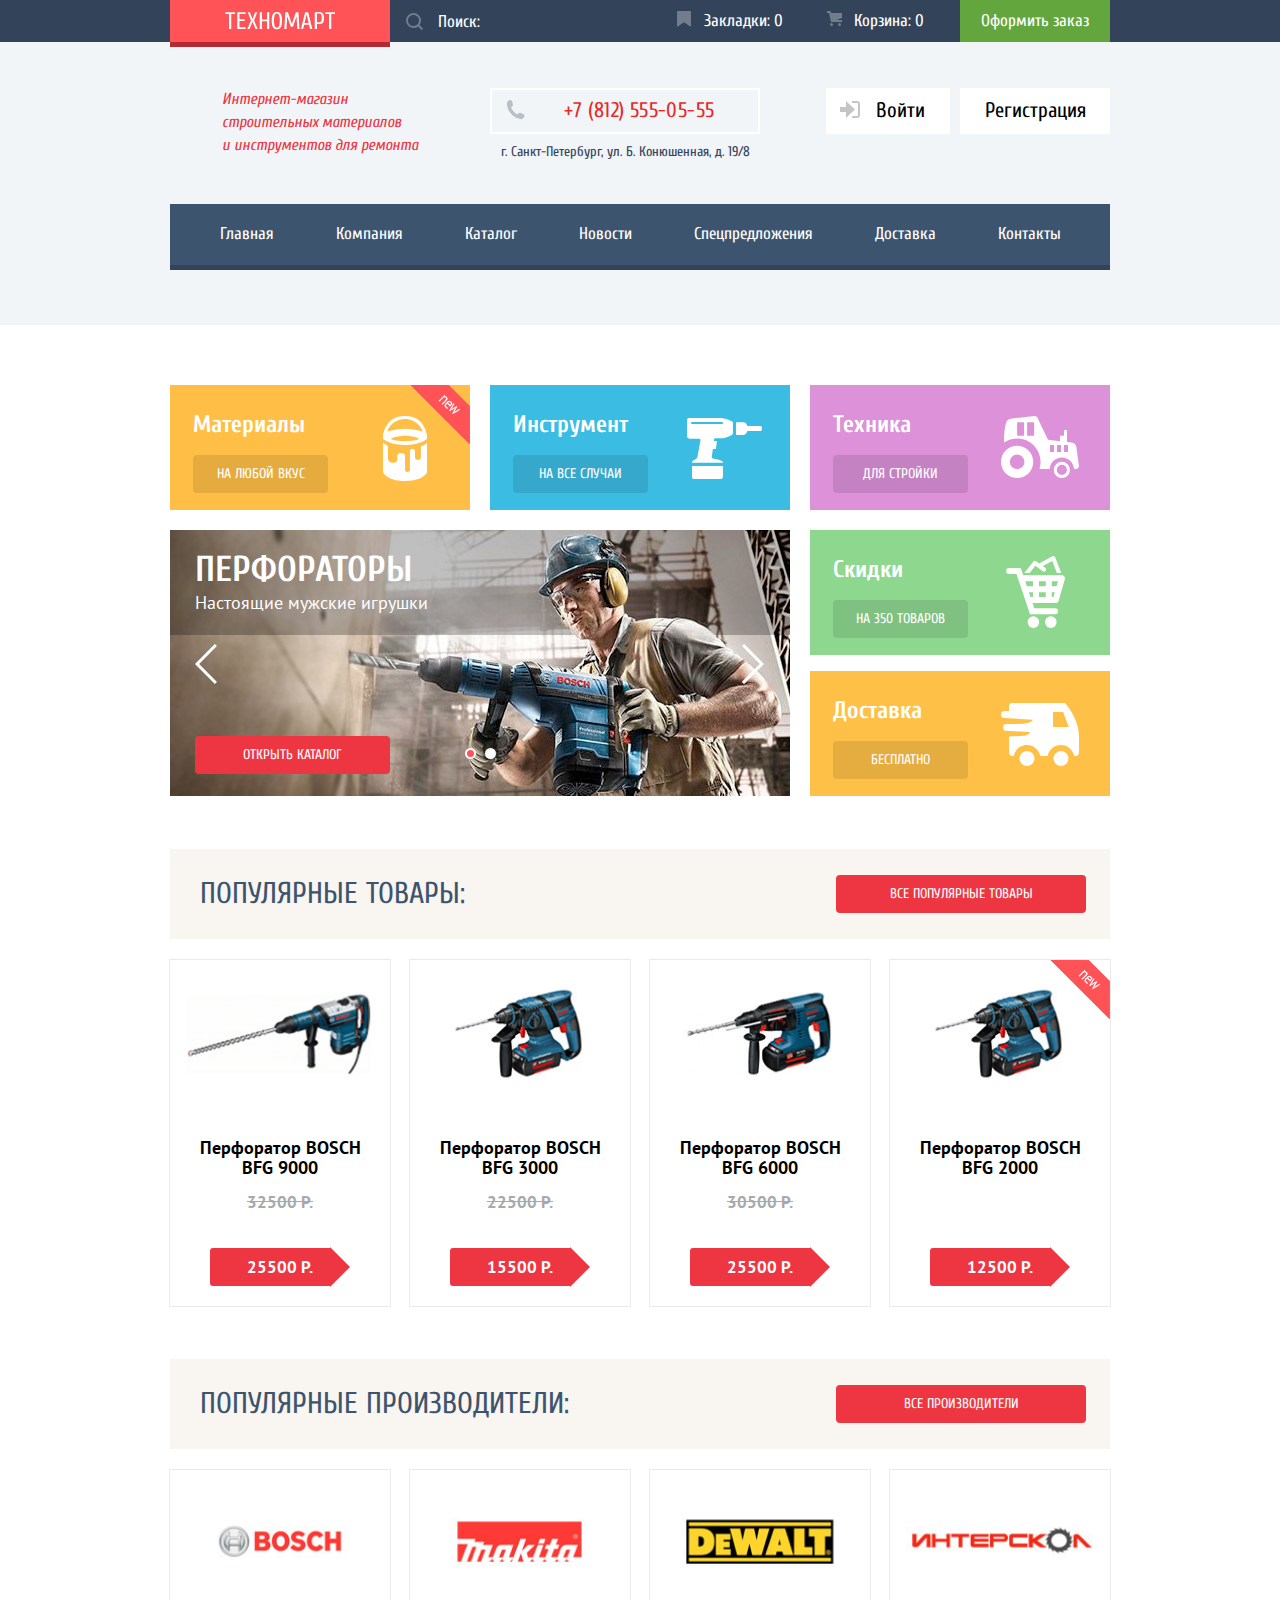
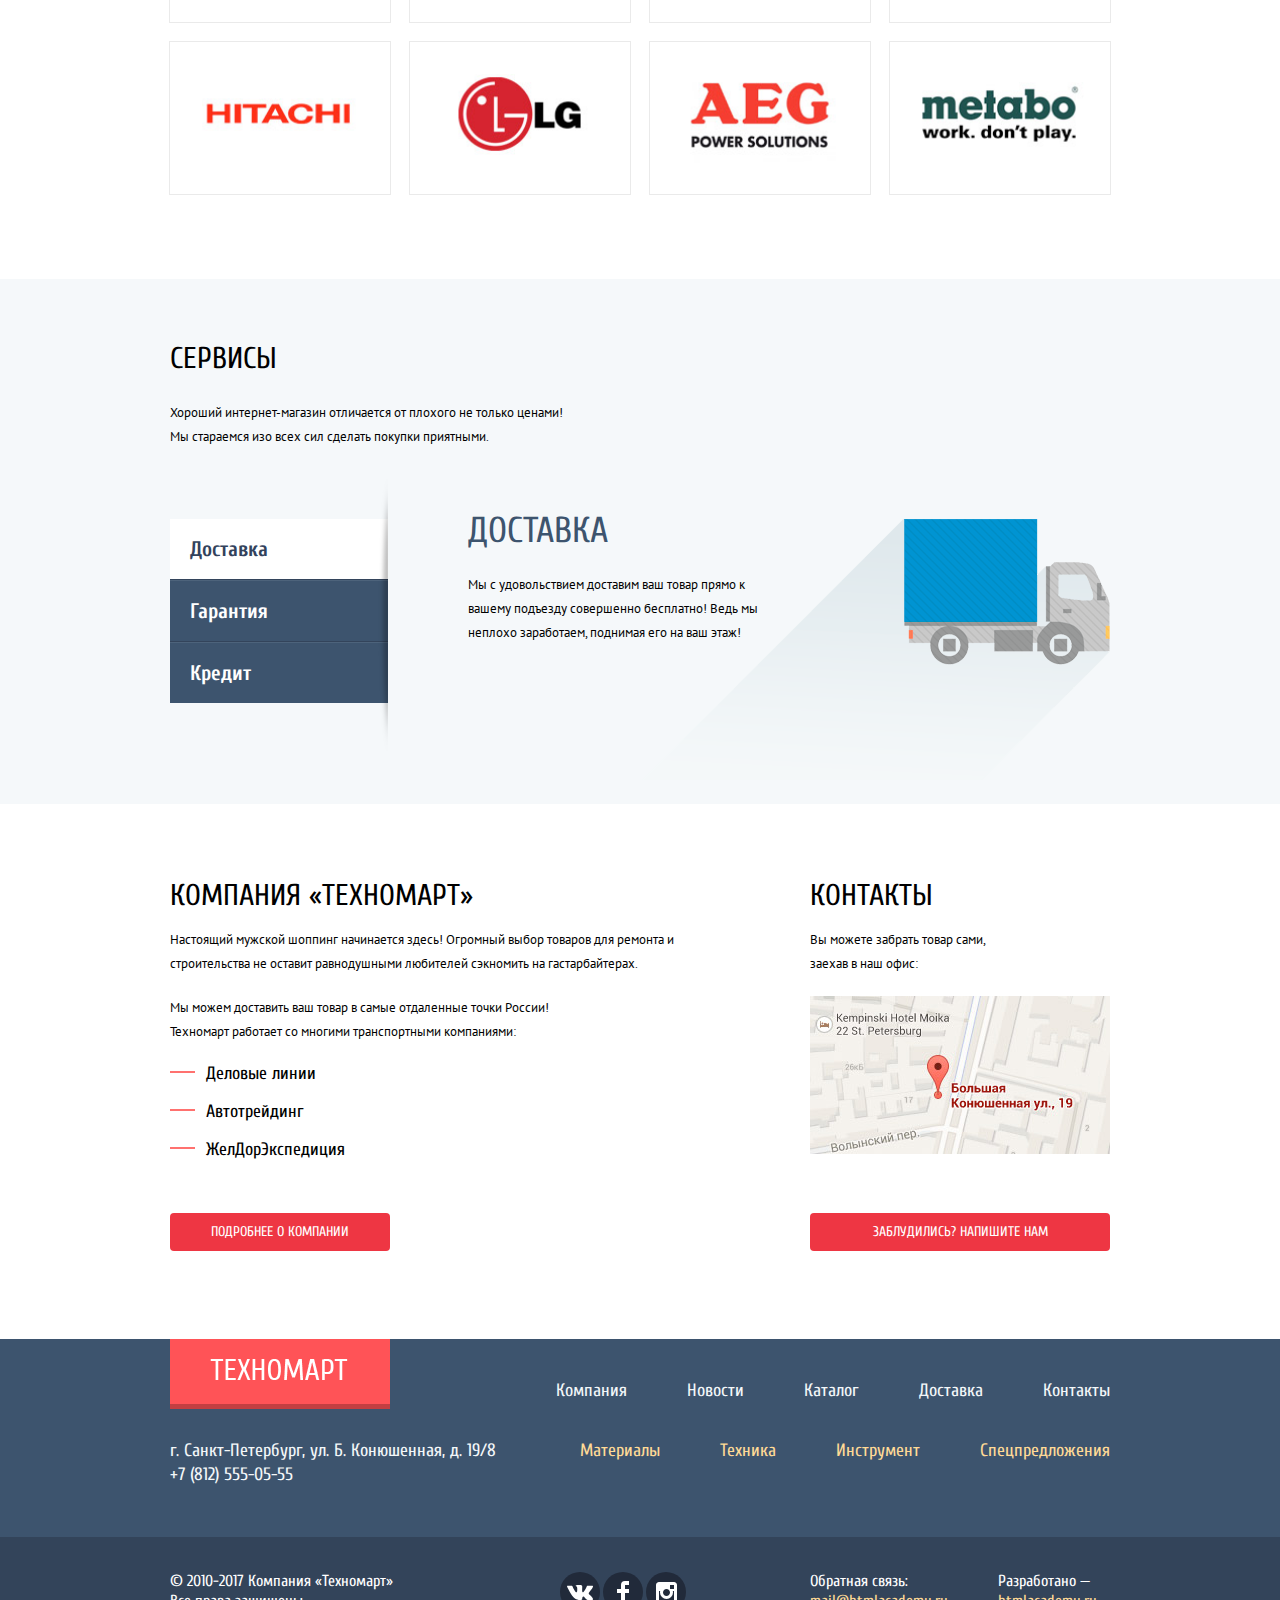
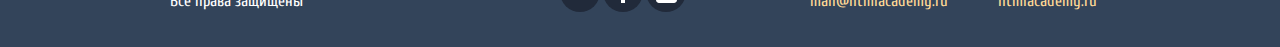
<file: index.html>
<!DOCTYPE html>
<html lang="ru">
    <head>
        <meta charset="utf-8">
        <title>Техномарт</title>
        <link href="https://fonts.googleapis.com/css?family=Cuprum:400,400i,700" rel="stylesheet">
        <link href="https://fonts.googleapis.com/css?family=PT+Sans:400,700" rel="stylesheet">
        <link rel="stylesheet" type="text/css" href="css/normalize.css">
        <link rel="stylesheet" type="text/css" href="css/style.css">
    </head>
    <body>
        <header class="main-header">
            <div class="header-top">
                <div class="container">
                    <a class="header-logo">
                        <img src="img/index-logo.png" width="110" height="18" alt="Логотип Техномарт">
                    </a>
                    <form class="header-search" action="https://echo.htmlacademy.ru" method="post" autocomplete="off">
                        <input type="search" name="search" value="" id="search" placeholder="Поиск:">
                        <label for="search"></label>
                    </form>
                    <ul class="header-top-navigation">
                        <li class="bookmarks-link"><a href="#">Закладки: 0</a></li>
                        <li class="basket-link"><a href="#">Корзина: 0</a></li>
                        <li class="order-link"><a class="order-button" href="#">Оформить заказ</a></li>
                    </ul>
                </div>
            </div>
            <div class="header-bottom">
                <div class="container">
                    <p class="header-desc">Интернет-магазин<br>
                        строительных материалов<br>
                        и инструментов для ремонта
                    </p>
                    <div class="header-contacts">
                        <p class="header-phone">+7 (812) 555-05-55</p>
                        <p class="header-address">г. Санкт-Петербург, ул. Б. Конюшенная, д. 19/8</p>
                    </div>
                    <ul class="user-navigation">
                        <li class="login-link"><a href="#">Войти</a></li>
                        <li class="signup-link"><a href="#">Регистрация</a></li>
                    </ul>
                </div>
                <div class="container">
                    <ul class="site-navigation">
                        <li><a>Главная</a></li>
                        <li><a href="#">Компания</a></li>
                        <li><a href="catalog.html">Каталог</a></li>
                        <li><a href="#">Новости</a></li>
                        <li><a href="#">Спецпредложения</a></li>
                        <li><a href="#">Доставка</a></li>
                        <li><a href="#">Контакты</a></li>
                    </ul>
                </div>
            </div>
        </header>
        <main class="page-content">
            <h1 class="visually-hidden">Интернет-магазин строительных материалов и инструментов для ремонта Техномарт</h1>
            <div class="goods-and-services">
                <div class="container">
                    <div class="wrapper-top">
                        <section class="goods-item materials">
                            <div class="goods-item-wrapper">
                                <div class="flag flag-new">новинка</div>
                                <h3>Материалы</h3>
                                <a href="#">На любой вкус</a>
                            </div>
                        </section>
                        <section class="goods-item tool">
                            <div class="goods-item-wrapper">
                                <h3>Инструмент</h3>
                                <a href="#">На все случаи</a>
                            </div>
                        </section>
                        <section class="goods-item technics">
                            <div class="goods-item-wrapper">
                                <h3>Техника</h3>
                                <a href="#">Для стройки</a>
                            </div>
                        </section>
                    </div>
                    <div class="wrapper-bottom">
                        <section class="slider">
                            <input type="radio" id="btn-1" name="toggle" checked>
                            <input type="radio" id="btn-2" name="toggle">
                            <label for="btn-1" class="slider-button-back">Назад</label>
                            <label for="btn-2" class="slider-button-next">Вперед</label>
                            <div class="slider-controls">
                                <label for="btn-1"></label>
                                <label for="btn-2"></label>
                            </div>
                            <div class="slides">
                                <figure class="slide">
                                    <div class="slide-text">
                                        <h2>Перфораторы</h2>
                                        <p>Настоящие мужские игрушки</p>
                                        <a class="button catalog-button" href="catalog.html">Открыть каталог</a>
                                    </div>
                                </figure>
                                <figure class="slide">
                                    <div class="slide-text">
                                        <h2>Дрели</h2>
                                        <p>Соседям на радость</p>
                                        <a class="button catalog-button" href="catalog.html">Открыть каталог</a>
                                    </div>
                                </figure>
                            </div>
                        </section>
                        <div class="bottom-list-column">
                            <section class="goods-item discounts">
                                <div class="goods-item-wrapper">
                                    <h3>Скидки</h3>
                                    <a href="#">На 350 товаров</a>
                                </div>
                            </section>
                            <section class="goods-item delivery">
                                <div class="goods-item-wrapper">
                                    <h3>Доставка</h3>
                                    <a href="#">Бесплатно</a>
                                </div>
                            </section>
                        </div>
                    </div>
                </div>
            </div>
            <section class="popular">
                <div class="container">
                    <header class="popular-header">
                        <h2>Популярные товары:</h2>
                        <a class="button button-popular" href="#">Все популярные товары</a>
                    </header>
                    <ul class="popular-list">
                        <li>
                            <div class="product-menu">
                                <a class="buttons button-buy" href="#">Купить</a>
                                <a class="buttons button-add" href="#">В закладки</a>
                            </div>
                            <div class="product-image">
                                <img src="img/snippet-1.jpg" width="220" height="150" alt="Перфоратор bosch bfg 9000">
                            </div>
                            <p><span>Перфоратор</span> bosch bfg 9000</p>
                            <p class="product-price old-price">32500 р.</p>
                            <div class="product-price current-price">25500 р.</div>
                        </li>
                        <li>
                            <div class="product-image">
                                <img src="img/snippet-2.jpg" width="220" height="150" alt="Перфоратор bosch bfg 3000">
                            </div>
                            <div class="product-menu">
                                <a class="buttons button-buy" href="#">Купить</a>
                                <a class="buttons button-add" href="#">В закладки</a>
                            </div>
                            <p><span>Перфоратор</span> bosch bfg 3000</p>
                            <p class="product-price old-price">22500 р.</p>
                            <div class="product-price current-price">15500 р.</div>
                        </li>
                        <li>
                            <div class="product-image">
                                <img src="img/snippet-3.jpg" width="220" height="150" alt="Перфоратор bosch bfg 6000">
                            </div>
                            <div class="product-menu">
                                <a class="buttons button-buy" href="#">Купить</a>
                                <a class="buttons button-add" href="#">В закладки</a>
                            </div>
                            <p><span>Перфоратор</span> bosch bfg 6000</p>
                            <p class="product-price old-price">30500 р.</p>
                            <div class="product-price current-price">25500 р.</div>
                        </li>
                        <li>
                            <div class="flag flag-new">новинка</div>
                            <div class="product-image">
                                <img src="img/snippet-2.jpg" width="220" height="150" alt="Перфоратор bosch bfg 2000">
                            </div>
                            <div class="product-menu">
                                <a class="buttons button-buy" href="#">Купить</a>
                                <a class="buttons button-add" href="#">В закладки</a>
                            </div>
                            <p><span>Перфоратор</span> bosch bfg 2000</p>
                            <p class="product-price old-price"></p>
                            <div class="product-price current-price">12500 р.</div>
                        </li>
                    </ul>
                </div>
            </section>
            <section class="brands">
                <div class="container">
                    <header class="popular-header">
                        <h2>Популярные производители:</h2>
                        <a class="button button-popular" href="#">Все производители</a>
                    </header>
                    <ul class="brands-list">
                        <li class="brands-item">
                            <a href="#">
                                <img src="img/bosch.jpg" width="218" height="143" alt="Bosch">
                            </a>
                        </li>
                        <li class="brands-item">
                            <a href="#">
                                <img src="img/makita.jpg" width="218" height="143" alt="Makita">
                            </a>
                        </li>
                        <li class="brands-item">
                            <a href="#">
                                <img src="img/dewalt.jpg" width="218" height="143" alt="DeWALT">
                            </a>
                        </li>
                        <li class="brands-item">
                            <a href="#">
                                <img src="img/interskol.jpg" width="218" height="143" alt="Интерскол">
                            </a>
                        </li>
                        <li class="brands-item">
                            <a href="#">
                                <img src="img/hitachi.jpg" width="218" height="143" alt="HITACHI">
                            </a>
                        </li>
                        <li class="brands-item">
                            <a href="#">
                                <img src="img/lg.jpg" width="218" height="143" alt="LG">
                            </a>
                        </li>
                        <li class="brands-item">
                            <a href="#">
                                <img src="img/aeg.jpg" width="218" height="143" alt="AEG">
                            </a>
                        </li>
                        <li class="brands-item">
                            <a href="#">
                                <img src="img/metabo.jpg" width="218" height="143" alt="Metabo">
                            </a>
                        </li>
                    </ul>
                </div>
            </section>
            <section class="service">
                <div class="container">
                    <header class="service-header">
                        <h2>Сервисы</h2>
                        <p>Хороший интернет-магазин отличается от плохого не только ценами!<br>
                        Мы стараемся изо всех сил сделать покупки приятными.</p>
                    </header>
                    <form class="service-slider">
                        <input class="visually-hidden" type="radio" name="service" id="delivery" checked>
                        <input class="visually-hidden" type="radio" name="service" id="warranty">
                        <input class="visually-hidden" type="radio" name="service" id="credit">
                        <ul class="features-list">
                            <li class="service-item-list">
                                <label for="delivery">Доставка</label>
                            </li>
                            <li class="service-item-list">
                                <label for="warranty">Гарантия</label>
                            </li>
                            <li class="service-item-list">
                                <label for="credit">Кредит</label>
                            </li>
                        </ul>
                        <section class="service-item-block delivery-service">
                            <h2>Доставка</h2>
                            <p class="section-desc">Мы с удовольствием доставим ваш товар прямо к вашему подъезду совершенно бесплатно! Ведь мы неплохо заработаем, поднимая его на ваш этаж!</p>
                        </section>
                        <section class="service-item-block warranty-service">
                            <h2>Гарантия</h2>
                            <p class="section-desc">Если купленный у нас товар поломается или заискрит, а также в случае пожара, спровоцированного его возгаранием, вы всегда можете быть уверены в нашей гарантии. Мы обменяем сгоревший товар на новый. Дом уж восстановите как-нибудь сами.</p>
                        </section>
                        <section class="service-item-block credit-service">
                            <h2>Кредит</h2>
                            <p class="section-desc">Залезть в долговую яму стало проще! Кредитные консультанты придут вам на помощь.</p>
                        </section>
                    </form>
                </div>
            </section>
            <section class="information">
                <h2 class="visually-hidden">О нас</h2>
                <div class="container">
                    <section class="about-us">
                        <h2>Компания «Техномарт»</h2>
                        <p class="section-desc">Настоящий мужской шоппинг начинается здесь! Огромный выбор товаров для ремонта и строительства не оставит равнодушными любителей сэкномить на гастарбайтерах.</p>
                        <p class="section-desc">Мы можем доставить ваш товар в самые отдаленные точки России!<br>
                        Техномарт работает со многими транспортными компаниями:</p>
                        <ul class="shiping-list">
                            <li>Деловые линии</li>
                            <li>Автотрейдинг</li>
                            <li>ЖелДорЭкспедиция</li>
                        </ul>
                    </section>
                    <section class="contacts">
                        <h2>Контакты</h2>
                        <p class="section-desc">Вы можете забрать товар сами,<br>
                        заехав в наш офис:</p>
                        <p class="section-desc">
                            <a href="map.html">
                                <img src="img/map.jpg" width="300" height="158" alt="Большая Конюшенная ул., 19">
                            </a>
                        </p>
                    </section>
                    <div class="buttons-wrapper">
                        <div><a class="button about-us-button" href="#">Подробнее о компании</a></div>
                        <div><a class="button write-us-button" href="#">Заблудились? Напишите нам</a></div>
                    </div>
                </div>
            </section>
        </main>
        <footer class="main-footer">
            <div class="footer-top">
                <div class="container">
                    <div class="footer-wrapper">
                        <a class="footer-logo">
                            <img src="img/footer-logo.png" width="138" height="21" alt="Логотип Техномарт">
                        </a>
                        <nav class="footer-top-menu">
                            <ul class="footer-top-list">
                                <li><a href="#">Компания</a></li>
                                <li><a href="#">Новости</a></li>
                                <li><a href="#">Каталог</a></li>
                                <li><a href="#">Доставка</a></li>
                                <li><a href="#">Контакты</a></li>
                            </ul>
                        </nav>
                    </div>
                    <div class="footer-wrapper">
                        <p class="footer-top-contacts">
                            г. Санкт-Петербург, ул. Б. Конюшенная, д. 19/8<br>
                            +7 (812) 555-05-55
                        </p>
                        <nav class="footer-top-menu gold">
                            <ul class="footer-top-list gold">
                                <li><a href="#">Материалы</a></li>
                                <li><a href="#">Техника</a></li>
                                <li><a href="#">Инструмент</a></li>
                                <li><a href="#">Спецпредложения</a></li>
                            </ul>
                        </nav>
                    </div>
                </div>
            </div>
            <div class="footer-bottom">
                <div class="container">
                    <p class="footer-copyright">© 2010-2017 Компания «Техномарт»<br>
                    Все права защищены</p>
                    <div class="footer-social">
                        <ul class="footer-social-list">
                            <li><a class="social social-vk" href="#">Вконтакте</a></li>
                            <li><a class="social social-fb" href="#">Фейсбук</a></li>
                            <li><a class="social social-in" href="#">Инстаграм</a></li>
                        </ul>
                    </div>
                    <p class="developers gold">Обратная связь:<br>
                        <a href="mailto:mail@htmlacademy.ru" class="developers-contact">mail@htmlacademy.ru</a>
                    </p>
                    <p class="developers gold">Разработано —<br>
                        <a href="https://htmlacademy.ru" class="developers-contact" target="_blank">htmlacademy.ru</a>
                    </p>
                </div>
            </div>
        </footer>
        <section class="modal modal-feedback">
            <h2 class="visually-hidden">Обратная связь</h2>
            <form class="feedback-form" action="https://echo.htmlacademy.ru" method="post">
                <div class="feedback-contacts-wrapper">
                    <div class="feedback-form-group">
                        <label for="name">Ваше имя:</label>
                        <input type="text" name="name" id="name" placeholder="Представьтесь, пожалуйста">
                    </div>
                    <div class="feedback-form-group">
                        <label for="email">Ваш e-mail:</label>
                        <input type="email" name="email" id="email" placeholder="Для отправки ответа">
                    </div>
                </div>
                <div class="feedback-message-wrapper">
                    <div class="feedback-form-group">
                        <label for="user-message">Текст письма:</label>
                        <textarea name="user-message" id="user-message" placeholder="В свободной форме"></textarea>
                    </div>
                </div>
                <div class="feedback-bottom">
                    <div class="feedback-button-wrapper">
                        <button class="button" type="submit">Отправить</button>
                    </div>
                </div>
            </form>
            <button class="modal-close" type="button">Закрыть</button>
        </section>
        <section class="modal modal-map">
            <h2 class="visually-hidden">Как до нас добраться</h2>
            <button class="modal-close" type="button">Закрыть</button>
        </section>
        <section class="modal modal-cart">
            <h2>Товар добавлен в корзину!</h2>
            <button class="modal-close" type="button">Закрыть</button>
            <ul class="modal-cart-list">
                <li><a class="button" href="#">Оформить заказ</a></li>
                <li><a class="button button-continue" href="#">Продолжить покупки</a></li>
            </ul>
        </section>
        <script>
            var link = document.querySelector(".button-buy");

            var popup = document.querySelector(".modal-cart");

            link.addEventListener("click", function (evt) {
            evt.preventDefault();
            popup.classList.add("modal-show");
        });
        </script>
    </body>
</html>
</file>
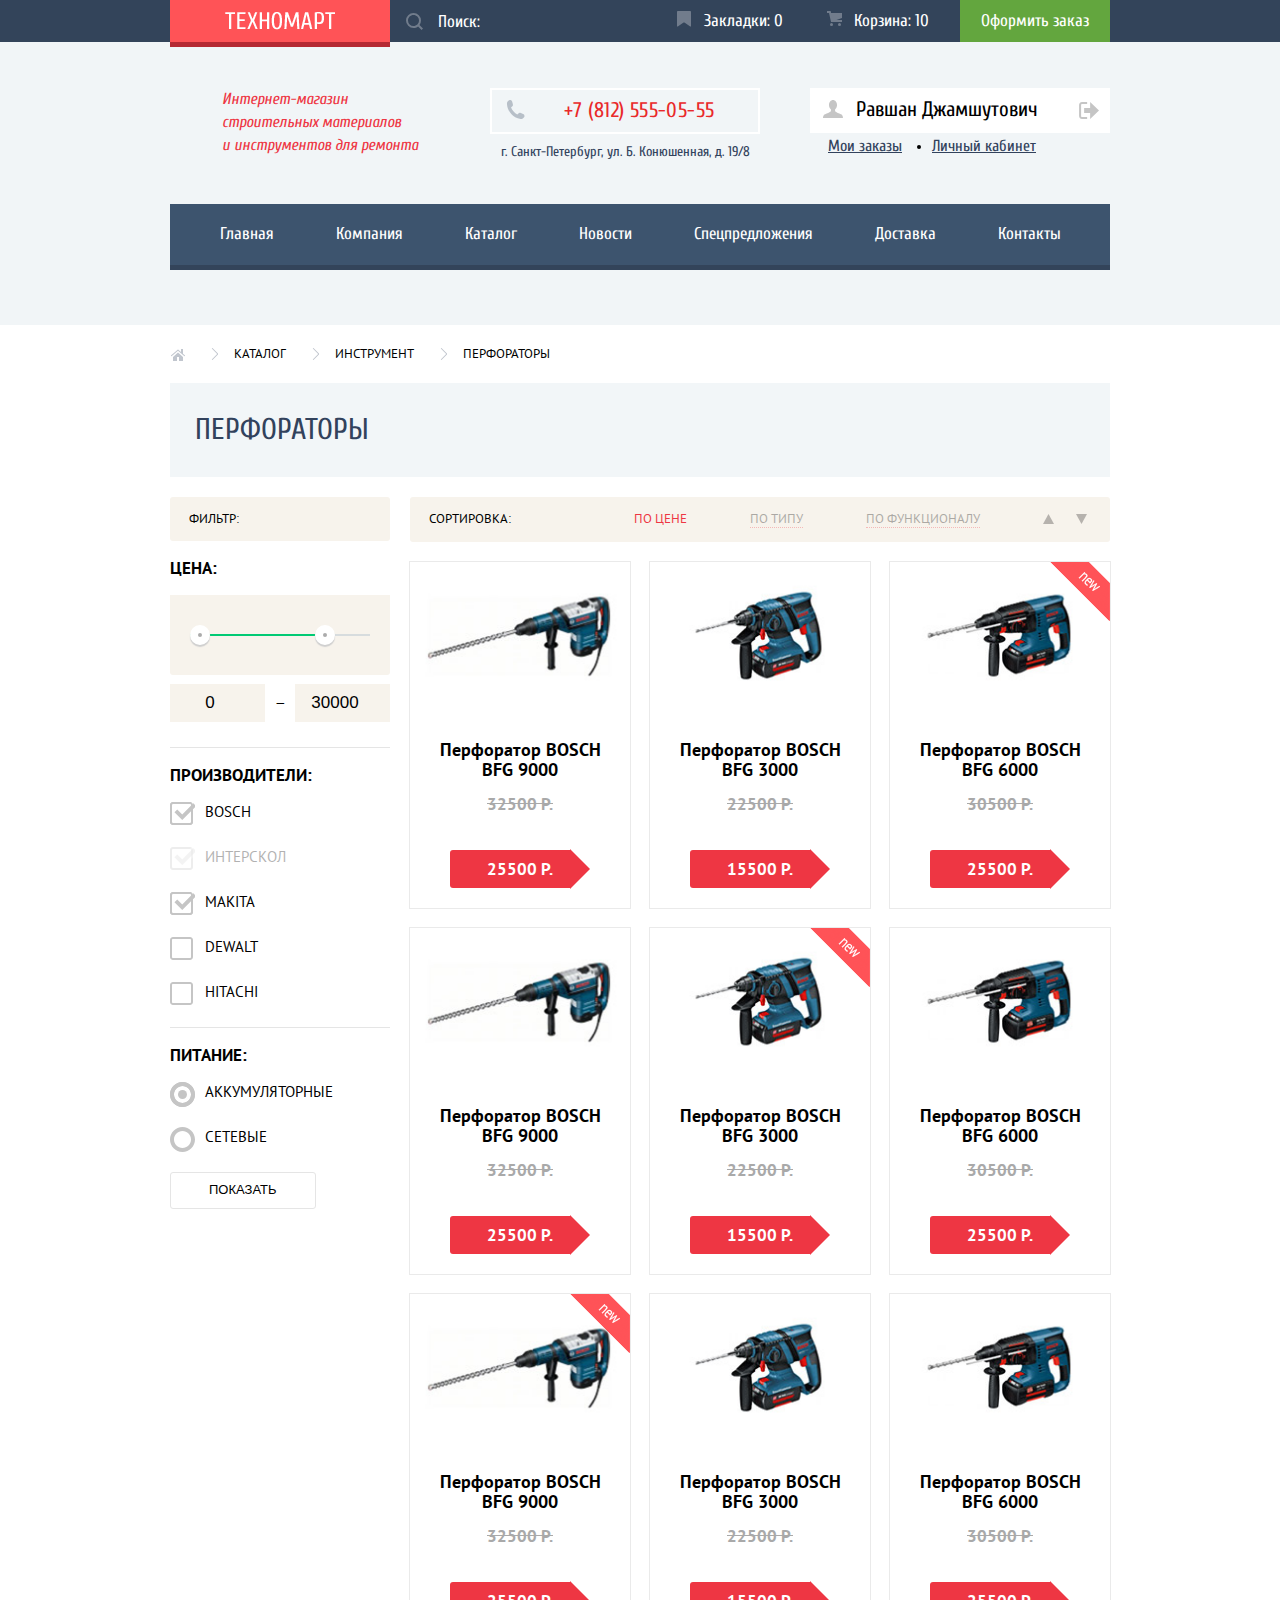
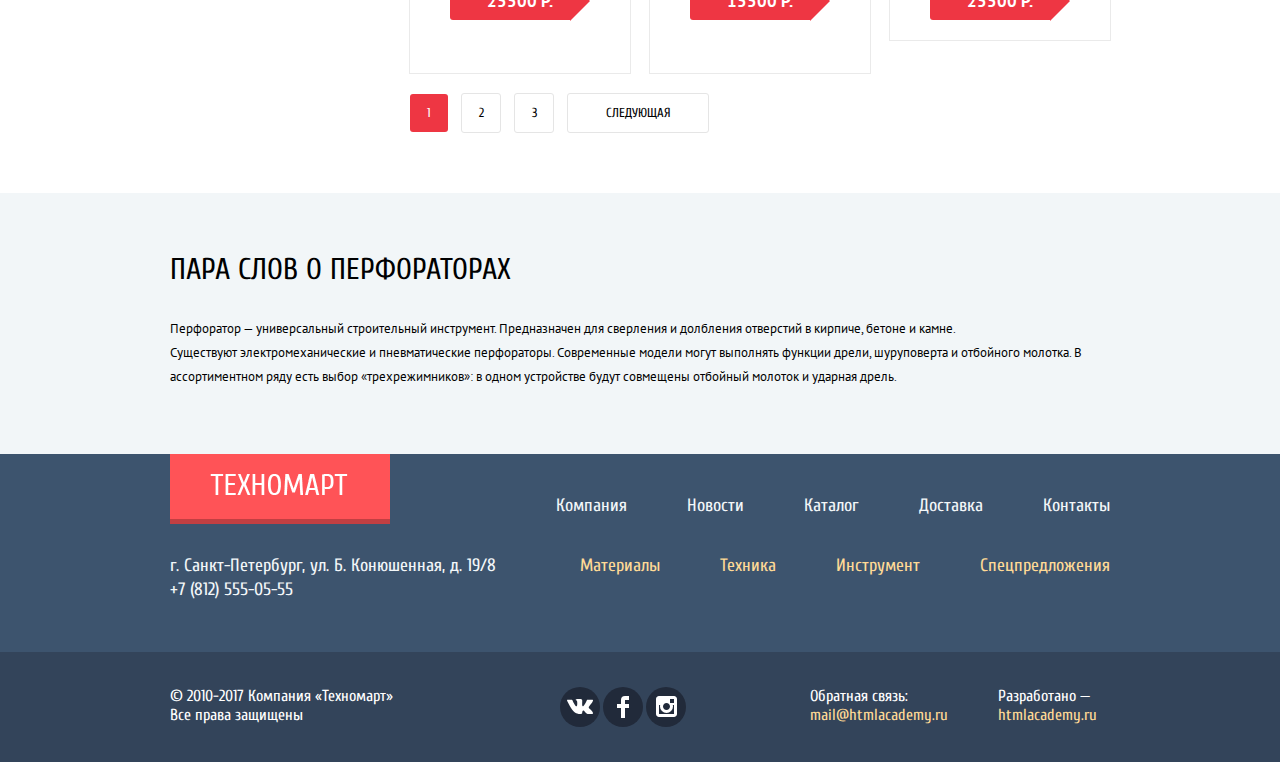
<file: catalog.html>
<!DOCTYPE html>
<html lang="ru">
    <head>
        <meta charset="utf-8">
        <title>Каталог Техномарт</title>
        <link href="https://fonts.googleapis.com/css?family=Cuprum:400,400i,700" rel="stylesheet">
        <link href="https://fonts.googleapis.com/css?family=PT+Sans:400,700" rel="stylesheet">
        <link rel="stylesheet" type="text/css" href="css/normalize.css">
        <link rel="stylesheet" type="text/css" href="css/style.css">
    </head>
    <body>
        <header class="main-header">
            <div class="header-top">
                <div class="container">
                    <a class="header-logo" href="index.html">
                        <img src="img/index-logo.png" width="110" height="18" alt="Логотип Техномарт">
                    </a>
                    <form class="header-search" action="https://echo.htmlacademy.ru" method="post" autocomplete="off">
                        <input type="search" name="search" value="" id="search" placeholder="Поиск:">
                        <label for="search"></label>
                    </form>
                    <ul class="header-top-navigation">
                        <li class="bookmarks-link"><a href="#">Закладки: 0</a></li>
                        <li class="basket-link"><a href="#">Корзина: 10</a></li>
                        <li class="order-link"><a class="order-button" href="#">Оформить заказ</a></li>
                    </ul>
                </div>
            </div>
            <div class="header-bottom">
                <div class="container">
                    <p class="header-desc">Интернет-магазин<br>
                        строительных материалов<br>
                        и инструментов для ремонта
                    </p>
                    <div class="header-contacts">
                        <p class="header-phone">+7 (812) 555-05-55</p>
                        <p class="header-address">г. Санкт-Петербург, ул. Б. Конюшенная, д. 19/8</p>
                    </div>
                    <div class="user-panel">
                        <ul class="user-profile">
                            <li><a class="user-card" href="#">Равшан Джамшутович</a></li>
                            <li><a class="user-exit" href="#">Выход</a></li>
                        </ul>
                        <ul class="user-panel-list">
                            <li class="my-order-link"><a href="#">Мои заказы</a></li>
                            <li class="personal-link"><a href="#">Личный кабинет</a></li>
                        </ul>
                    </div>
                </div>
                <div class="container">
                    <ul class="site-navigation">
                        <li><a href="index.html">Главная</a></li>
                        <li><a href="#">Компания</a></li>
                        <li><a href="#">Каталог</a></li>
                        <li><a href="#">Новости</a></li>
                        <li><a href="#">Спецпредложения</a></li>
                        <li><a href="#">Доставка</a></li>
                        <li><a href="#">Контакты</a></li>
                    </ul>
                </div>
            </div>
        </header>
        <main class="page-content">
            <header class="catalog-header">
                <div class="container">
                    <ul class="breadcrumbs">
                        <li><a class="home-button" href="index.html">Главная</a></li>
                        <li><a href="catalog.html">Каталог</a></li>
                        <li><a href="#">Инструмент</a></li>
                        <li class="breadcrumbs-current">Перфораторы</li>
                    </ul>
                    <h1 class="page-title">Перфораторы</h1>
                </div>
            </header>
            <div class="catalog-content">
                <div class="container">
                    <section class="filters">
                        <h2 class="visually-hidden">Фильтр товаров</h2>
                        <p class="content-header">Фильтр:</p>
                        <form class="filter" method="get" action="https://echo.htmlacademy.ru">
                            <fieldset class="range-filter">
                                <legend>Цена:</legend>
                                <div class="range-controls">
                                    <div class="scale">
                                        <div class="bar"></div>
                                    </div>
                                    <div class="toggle toggle-min"></div>
                                    <div class="toggle toggle-max"></div>
                                </div>
                                <div class="price-controls">
                                    <label class="min-price">
                                        <input type="number" name="min-price" id="min-price-range" min="0" step="1" value="0">
                                    </label>
                                    <span>—</span>
                                    <label class="max-price">
                                        <input type="number" name="max-price" id="max-price-range" min="0" step="1" value="30000">
                                    </label>
                                </div>
                            </fieldset>
                            <fieldset>
                                <legend>Производители:</legend>
                                <ul>
                                    <li class="filter-option">
                                        <input class="visually-hidden checkbox" type="checkbox" name="bosch" id="bosch" checked>
                                        <label class="producers" for="bosch">Bosch</label>
                                    </li>
                                    <li class="filter-option">
                                        <input class="visually-hidden checkbox" type="checkbox" name="interskol" id="interskol" disabled checked>
                                        <label class="producers" for="interskol">Интерскол</label>
                                    </li>
                                    <li class="filter-option">
                                        <input class="visually-hidden checkbox" type="checkbox" name="makita" id="makita" checked>
                                        <label class="producers" for="makita">Makita</label>
                                    </li>
                                    <li class="filter-option">
                                        <input class="visually-hidden checkbox" type="checkbox" name="dewalt" id="dewalt">
                                        <label class="producers" for="dewalt">Dewalt</label>
                                    </li>
                                    <li class="filter-option">
                                        <input class="visually-hidden checkbox" type="checkbox" name="hitachi" id="hitachi">
                                        <label class="producers" for="hitachi">Hitachi</label>
                                    </li>
                                </ul>
                            </fieldset>
                            <fieldset>
                                <legend>Питание:</legend>
                                <ul>
                                    <li class="filter-option">
                                        <input class="visually-hidden radio" type="radio" name="product-group" id="rechargeable" value="rechargeable" checked>
                                        <label class="power" for="rechargeable">Аккумуляторные</label>
                                    </li>
                                    <li class="filter-option">
                                        <input class="visually-hidden radio" type="radio" name="product-group" id="network" value="network">
                                        <label class="power" for="network">Сетевые</label>
                                    </li>
                                </ul>
                            </fieldset>
                            <button type="submit" class="filter-button">Показать</button>
                        </form>
                    </section>
                    <section class="catalog">
                        <h2 class="visually-hidden">Каталог</h2>
                        <div class="content-header">
                            <div>Сортировка:</div>
                            <ul class="sort-list">
                                <li><a class="active" href="#">По цене</a></li>
                                <li><a href="#">По типу</a></li>
                                <li><a href="#">По функционалу</a></li>
                            </ul>
                            <ul class="sort-list-decrease">
                                <li><a class="sort-up" href="#">По возрастанию</a></li>
                                <li><a class="sort-down" href="#">По убыванию</a></li>
                            </ul>
                        </div>
                        <ul class="popular-list">
                            <li>
                                <div class="product-image">
                                    <img src="img/snippet-1.jpg" width="220" height="150" alt="Перфоратор bosch bfg 9000">
                                </div>
                                <div class="product-menu">
                                    <a class="buttons button-buy" href="#">Купить</a>
                                    <a class="buttons button-add" href="#">В закладки</a>
                                </div>
                                <p><span>Перфоратор</span> bosch bfg 9000</p>
                                <p class="product-price old-price">32500 р.</p>
                                <div class="product-price current-price">25500 р.</div>
                            </li>
                            <li>
                                <div class="product-image">
                                    <img src="img/snippet-2.jpg" width="220" height="150" alt="Перфоратор bosch bfg 3000">
                                </div>
                                <div class="product-menu">
                                    <a class="buttons button-buy" href="#">Купить</a>
                                    <a class="buttons button-add" href="#">В закладки</a>
                                </div>
                                <p><span>Перфоратор</span> bosch bfg 3000</p>
                                <p class="product-price old-price">22500 р.</p>
                                <div class="product-price current-price">15500 р.</div>
                            </li>
                            <li>
                                <div class="flag flag-new">новинка</div>
                                <div class="product-image">
                                    <img src="img/snippet-3.jpg" width="220" height="150" alt="Перфоратор bosch bfg 6000">
                                </div>
                                <div class="product-menu">
                                    <a class="buttons button-buy" href="#">Купить</a>
                                    <a class="buttons button-add" href="#">В закладки</a>
                                </div>
                                <p><span>Перфоратор</span> bosch bfg 6000</p>
                                <p class="product-price old-price">30500 р.</p>
                                <div class="product-price current-price">25500 р.</div>
                            </li>
                            <li>
                                <div class="product-image">
                                    <img src="img/snippet-1.jpg" width="220" height="150" alt="Перфоратор bosch bfg 9000">
                                </div>
                                <div class="product-menu">
                                    <a class="buttons button-buy" href="#">Купить</a>
                                    <a class="buttons button-add" href="#">В закладки</a>
                                </div>
                                <p><span>Перфоратор</span> bosch bfg 9000</p>
                                <p class="product-price old-price">32500 р.</p>
                                <div class="product-price current-price">25500 р.</div>
                            </li>
                            <li>
                                <div class="flag flag-new">новинка</div>
                                <div class="product-image">
                                    <img src="img/snippet-2.jpg" width="220" height="150" alt="Перфоратор bosch bfg 3000">
                                </div>
                                <div class="product-menu">
                                    <a class="buttons button-buy" href="#">Купить</a>
                                    <a class="buttons button-add" href="#">В закладки</a>
                                </div>
                                <p><span>Перфоратор</span> bosch bfg 3000</p>
                                <p class="product-price old-price">22500 р.</p>
                                <div class="product-price current-price">15500 р.</div>
                            </li>
                            <li>
                                <div class="product-image">
                                    <img src="img/snippet-3.jpg" width="220" height="150" alt="Перфоратор bosch bfg 6000">
                                </div>
                                <div class="product-menu">
                                    <a class="buttons button-buy" href="#">Купить</a>
                                    <a class="buttons button-add" href="#">В закладки</a>
                                </div>
                                <p><span>Перфоратор</span> bosch bfg 6000</p>
                                <p class="product-price old-price">30500 р.</p>
                                <div class="product-price current-price">25500 р.</div>
                            </li>
                            <li>
                                <div class="flag flag-new">новинка</div>
                                <div class="product-image">
                                    <img src="img/snippet-1.jpg" width="220" height="150" alt="Перфоратор bosch bfg 9000">
                                </div>
                                <div class="product-menu">
                                    <a class="buttons button-buy" href="#">Купить</a>
                                    <a class="buttons button-add" href="#">В закладки</a>
                                </div>
                                <p><span>Перфоратор</span> bosch bfg 9000</p>
                                <p class="product-price old-price">32500 р.</p>
                                <div class="product-price current-price">25500 р.</div>
                            </li>
                            <li>
                                <div class="product-image">
                                    <img src="img/snippet-2.jpg" width="220" height="150" alt="Перфоратор bosch bfg 3000">
                                </div>
                                <div class="product-menu">
                                    <a class="buttons button-buy" href="#">Купить</a>
                                    <a class="buttons button-add" href="#">В закладки</a>
                                </div>
                                <p><span>Перфоратор</span> bosch bfg 3000</p>
                                <p class="product-price old-price">22500 р.</p>
                                <div class="product-price current-price">15500 р.</div>
                            </li>
                            <li>
                                <div class="product-image">
                                    <img src="img/snippet-3.jpg" width="220" height="150" alt="Перфоратор bosch bfg 6000">
                                </div>
                                <div class="product-menu">
                                    <a class="buttons button-buy" href="#">Купить</a>
                                    <a class="buttons button-add" href="#">В закладки</a>
                                </div>
                                <p><span>Перфоратор</span> bosch bfg 6000</p>
                                <p class="product-price old-price">30500 р.</p>
                                <div class="product-price current-price">25500 р.</div>
                            </li>
                        </ul>
                        <ul class="pagination-list">
                            <li class="pagination-item pagination-item-current">
                                <a>1</a>
                            </li>
                            <li class="pagination-item">
                                <a href="#">2</a>
                            </li>
                            <li class="pagination-item">
                                <a href="#">3</a>
                            </li>
                            <li class="pagination-item pagination-item-next">
                                <a href="#">Следующая</a>
                            </li>
                        </ul>
                    </section>
                </div>
            </div>
            <article class="theory">
                <div class="container">
                    <h2>Пара слов о перфораторах</h2>
                    <p class="section-desc">Перфоратор — универсальный строительный инструмент. Предназначен для сверления и долбления отверстий в кирпиче, бетоне и камне.<br>
                    Существуют электромеханические и пневматические перфораторы. Современные модели могут выполнять функции дрели, шуруповерта и отбойного молотка. В ассортиментном ряду есть выбор «трехрежимников»: в одном устройстве будут совмещены отбойный молоток и ударная дрель.</p>
                </div>
            </article>
        </main>
        <footer class="main-footer">
            <div class="footer-top">
                <div class="container">
                    <div class="footer-wrapper">
                        <a class="footer-logo" href="index.html">
                            <img src="img/footer-logo.png" width="138" height="21" alt="Логотип Техномарт">
                        </a>
                        <nav class="footer-top-menu">
                            <ul class="footer-top-list">
                                <li><a href="#">Компания</a></li>
                                <li><a href="#">Новости</a></li>
                                <li><a href="#">Каталог</a></li>
                                <li><a href="#">Доставка</a></li>
                                <li><a href="#">Контакты</a></li>
                            </ul>
                        </nav>
                    </div>
                    <div class="footer-wrapper">
                        <p class="footer-top-contacts">
                            г. Санкт-Петербург, ул. Б. Конюшенная, д. 19/8<br>
                            +7 (812) 555-05-55
                        </p>
                        <nav class="footer-top-menu gold">
                            <ul class="footer-top-list gold">
                                <li><a href="#">Материалы</a></li>
                                <li><a href="#">Техника</a></li>
                                <li><a href="#">Инструмент</a></li>
                                <li><a href="#">Спецпредложения</a></li>
                            </ul>
                        </nav>
                    </div>
                </div>
            </div>
            <div class="footer-bottom">
                <div class="container">
                    <p class="footer-copyright">© 2010-2017 Компания «Техномарт»<br>
                    Все права защищены</p>
                    <div class="footer-social">
                        <ul class="footer-social-list">
                            <li><a class="social social-vk" href="#">Вконтакте</a></li>
                            <li><a class="social social-fb" href="#">Фейсбук</a></li>
                            <li><a class="social social-in" href="#">Инстаграм</a></li>
                        </ul>
                    </div>
                    <p class="developers gold">Обратная связь:<br>
                        <a href="mailto:mail@htmlacademy.ru" class="developers-contact">mail@htmlacademy.ru</a>
                    </p>
                    <p class="developers gold">Разработано —<br>
                        <a href="https://htmlacademy.ru" class="developers-contact" target="_blank">htmlacademy.ru</a>
                    </p>
                </div>
            </div>
        </footer>
        <section class="modal modal-feedback">
            <h2 class="visually-hidden">Обратная связь</h2>
            <form class="feedback-form" action="https://echo.htmlacademy.ru" method="post">
                <div class="feedback-contacts-wrapper">
                    <div class="feedback-form-group">
                        <label for="name">Ваше имя:</label>
                        <input type="text" name="name" id="name" placeholder="Представьтесь, пожалуйста">
                    </div>
                    <div class="feedback-form-group">
                        <label for="email">Ваш e-mail:</label>
                        <input type="email" name="email" id="email" placeholder="Для отправки ответа">
                    </div>
                </div>
                <div class="feedback-message-wrapper">
                    <div class="feedback-form-group">
                        <label for="user-message">Текст письма:</label>
                        <textarea name="user-message" id="user-message" placeholder="В свободной форме"></textarea>
                    </div>
                </div>
                <div class="feedback-bottom">
                    <div class="feedback-button-wrapper">
                        <button class="button" type="submit">Отправить</button>
                    </div>
                </div>
            </form>
            <button class="modal-close" type="button">Закрыть</button>
        </section>
        <section class="modal modal-map">
            <h2 class="visually-hidden">Как до нас добраться</h2>
            <button class="modal-close" type="button">Закрыть</button>
        </section>
        <section class="modal modal-cart">
            <h2>Товар добавлен в корзину!</h2>
            <button class="modal-close" type="button">Закрыть</button>
            <ul class="modal-cart-list">
                <li><a class="button" href="#">Оформить заказ</a></li>
                <li><a class="button button-continue" href="#">Продолжить покупки</a></li>
            </ul>
        </section>
    </body>
</html>
</file>
<file: css/style.css>
body {
    min-width: 960px;
    margin: 0;
    padding: 0;

    font-family: "Cuprum", "Tahoma", "Arial", sans-serif;
    font-size: 13px;
    line-height: 24px;
    font-weight: 400;
    color: #000000;

    background-color: #ffffff;
}

a {
    text-decoration: none;
}

img {
    max-width: 100%;
    height: auto;
}

.visually-hidden:not(:focus):not(:active),
input[type="checkbox"].visually-hidden,
input[type="radio"].visually-hidden {
  position: absolute;

  width: 1px;
  height: 1px;
  margin: -1px;
  border: 0;
  padding: 0;

  white-space: nowrap;

  clip-path: inset(100%);
  clip: rect(0 0 0 0);
  overflow: hidden;
}

.main-header {
    background-color: #f1f5f7;
}

.header-top {
    min-height: 42px;
    margin-bottom: 46px;

    background-color: #33445a;
}

.container {
    width: 940px;
    margin: auto;
    padding: 0 10px;
}

.header-top .container {
    display: flex;
}

.header-logo {
    display: flex;
    width: 220px;
    height: 42px;
    background-color: #ff5357;
    box-shadow: 0 5px #b52933;
}

.header-logo:hover,
.header-logo:focus {
    background-color: #ca2c37;
}

.header-logo:active {
    background-color: #ba2732;
}

.header-logo img {
    margin: auto;
    width: 110px;
    height: 18px;
}

.header-search {
    position: relative;

    max-height: 42px;
    box-sizing: border-box;
}

.header-search label::before {
    content: "";

    position: absolute;
    top: 0;
    left: 0;

    width: 48px;
    height: 42px;

    background-image: url("../img/icon-search.svg");
    background-repeat: no-repeat;
    background-position: center;
    opacity: 0.3;
}

.header-search input {
    width: 270px;
    height: 42px;
    padding-left: 48px;

    font-family: inherit;
    font-size: 17px;
    font-weight: 400;
    line-height: 120%;

    background-color: transparent;
    border: none;
}

.header-search input::-webkit-input-placeholder {
    color: #ffffff;
}

.header-search input::-moz-placeholder {
    color: #ffffff;
}

.header-search:hover {
    background-color: #212a3a;
}

.header-search:hover label::before {
    opacity: 1;
}

.header-search input:focus {
    background-color: #ffffff;
    outline: none;
}

.header-search input:focus~label::before {
    background-color: #ffffff;
    background-image: url("../img/icon-search-focus.svg");
    opacity: 1;
}

.header-top-navigation {
    display: flex;
    flex-wrap: wrap;
    max-width: 450px;
    margin: 0;
    padding: 0;
    box-sizing: border-box;

    font-size: 17px;
    line-height: 120%;
    list-style: none;
}

.header-top-navigation li {
    display: flex;
}

.header-top-navigation a {
    position: relative;

    min-width: 150px;
    padding: 11px 0;

    color: #ffffff;
}

.bookmarks-link a,
.basket-link a {
    box-sizing: border-box;
    padding-left: 44px;
}

.bookmarks-link a::before {
    content: "";

    position: absolute;
    top: middle;
    left: 17px;

    width: 20px;
    height: 20px;

    background-image: url("../img/icon-bookmark.svg");
    background-repeat: no-repeat;
    opacity: 0.3;
}

.basket-link a::before {
    content: "";

    position: absolute;
    top: middle;
    left: 17px;

    width: 20px;
    height: 20px;

    background-image: url("../img/icon-cart.svg");
    background-repeat: no-repeat;
    opacity: 0.3;
}

.order-link a {
    text-align: center;
}

.header-top-navigation a:hover,
.header-top-navigation a:focus {
    background-color: #212a3a;
}

.header-top-navigation a:hover::before,
.header-top-navigation a:focus::before {
    opacity: 1;
}

.header-top-navigation a:active {
    opacity: 0.6;
}

.header-top-navigation .order-button {
    background-color: #63a63e;
}

.header-top-navigation .order-button:hover,
.header-top-navigation .order-button:focus {
    background-color: #5fbb2d;
}

.header-top-navigation .order-button:active {
    opacity: 0.6;
}

.header-bottom .container {
    display: flex;
    justify-content: flex-start;
}

.header-desc {
    width: 268px;
    margin: 0;
    margin-left: 52px;
    padding: 0;

    font-style: italic;
    font-size: 16px;
    font-weight: 400;
    line-height: 23px;
    text-align: left;
    color: #ee3643;
}

.header-contacts {
    display: flex;
    flex-direction: column;
    width: 270px;
    margin: 0;
    padding: 0;
}

.header-phone {
    box-sizing: border-box;
    width: 270px;
    margin: 0;
    margin-bottom: 10px;
    padding: 8px 0;
    padding-left: 72px;

    font-size: 21px;
    line-height: 120%;
    letter-spacing: 0.02em;
    color: #e9292a;

    background-image: url("../img/icon-phone.svg");
    background-repeat: no-repeat;
    background-position: 14px 10px;
    border: 2px solid #ffffff;
}

.header-address {
    margin: 0;
    padding: 0;

    font-style: normal;
    font-size: 14px;
    line-height: 120%;
    text-align: center;
    color: #32425c;
}

.user-navigation {
    display: flex;
    flex-wrap: wrap;
    justify-content: flex-end;
    max-width: 300px;
    margin: 0;
    margin-left: auto;
    padding: 0;

    font-size: 21px;
    line-height: 120%;

    list-style: none;
}

.user-navigation li {
    margin-right: 10px;
}

.user-navigation li:nth-child(2n) {
    margin-right: 0;
}

.user-navigation a {
    position: relative;

    display: block;
    padding: 10px 0;

    color: #000000;
    background-color: #ffffff;
}

.login-link a {
    padding-right: 25px;
    padding-left: 50px;
}

.login-link a::before {
    content: "";

    position: absolute;
    top: 13px;
    left: 14px;

    width: 20px;
    height: 20px;

    background-image: url("../img/icon-login.svg");
    background-repeat: no-repeat;
}

.signup-link a {
    min-width: 150px;

    text-align: center;
}

.user-navigation a:hover,
.user-navigation a:focus {
    color: #ee3643;
}

.login-link a:hover::before {
    background-image: url("../img/icon-login-hover.svg");
}

.user-navigation a:active {
    color: #000000;
    opacity: 0.3;
}

.site-navigation {
    display: flex;
    justify-content: center;
    width: 100%;
    margin: 0;
    margin-top: 44px;
    margin-bottom: 60px;
    padding: 0;

    background-color: #3d546e;
    list-style: none;

    box-shadow: 0 5px #33445a;
}

.site-navigation a {
    display: inline-block;
    padding: 20px 31px;

    color: #ffffff;
    font-size: 17px;
    line-height: 120%;
}

.site-navigation a:hover,
.site-navigation a:focus {
    background-color: #293449;
}

.site-navigation a:active {
    opacity: 0.5;
}

.goods-and-services {
    margin-top: 60px;

    color: #ffffff;
}

.goods-and-services-list {
    margin: 0;
    padding: 0;

    list-style: none;
}

.wrapper-top {
    display: flex;
    justify-content: space-between;
}

.goods-item {
    position: relative;

    width: 300px;
    height: 125px;

    background-repeat: no-repeat;
}

.materials {
    background-color: #ffbf47;
    background-image: url("../img/icon-1.svg");
    background-position: 213px 31px;
}

.materials .flag {
    position: absolute;
    top: 0;
    right: 0;

    width:60px;
    height:60px;

    text-indent:-1000px;
    overflow: hidden;

    z-index:20;
}

.materials .flag-new {
    background-image: url("../img/flag-new.png");
    background-repeat: no-repeat;
    background-position: 0 0;
}

.tool {
    background-color: #3bbce3;
    background-image: url("../img/icon-2.svg");
    background-position: 197px 33px;
}

.technics {
    background-color: #dc91d8;
    background-image: url("../img/icon-3.svg");
    background-position: 191px 31px;
}

.discounts {
    background-color: #8ed78f;
    background-image: url("../img/icon-4.svg");
    background-position: 196px 26px;
}

.delivery {
    background-color: #ffc047;
    background-image: url("../img/icon-5.svg");
    background-position: 191px 32px;
}

.goods-and-services h3 {
    margin: 0;
    margin-bottom: 15px;
    padding: 0;

    font-style: normal;
    font-size: 24px;
    font-weight: 700;
    line-height: 30px;
}

.goods-and-services a {
    display: inline-block;
    width: 135px;
    padding: 10px 0;

    font-style: normal;
    font-size: 14px;
    font-weight: 400;
    line-height: 18px;
    text-align: center;
    text-transform: uppercase;
    color: #ffffff;

    background-color: rgba(0, 0, 0, 0.1);
    border-radius: 4px;
}

.goods-and-services a:hover,
.goods-and-services a:focus {
    background-color: rgba(0, 0, 0, 0.2);
}

.goods-and-services a:active {
    background-color: rgba(0, 0, 0, 0.3);
}

.wrapper-bottom {
    display: flex;
    justify-content: space-between;
    margin-top: 20px;
}

.goods-item-wrapper {
    margin-left: 23px;
    margin-top: 25px;
}

.slider {
    position: relative;
    width: 620px;
    height: 266px;

    background-color: #b5a9a0;
}

.slider input[type=radio] {
    position: absolute;
    opacity: 0;
}

.slider-controls {
    position: absolute;
    bottom: 36px;
    left: 50%;
    width: 200px;
    height: 12px;
    margin-left: -100px;
    text-align: center;

    z-index: 1000;
}

.slider-controls label {
    display: inline-block;
    width: 7px;
    height: 7px;
    margin: 0 3px;

    vertical-align: top;

    background-color: #ffffff;
    border: 2px solid #ffffff;
    border-radius: 50%;

    cursor: pointer;
}

#btn-1:checked ~ .slider-controls label[for="btn-1"],
#btn-2:checked ~ .slider-controls label[for="btn-2"] {
    background-color: #ff5357;
}

.slider-button-back {
    position: absolute;
    top: 114px;
    left: 25px;
    width: 23px;
    height: 40px;

    font-size: 1px;
    color: transparent;

    background-color: transparent;
    background-image: url("../img/icon-left.svg");
    background-repeat: no-repeat;
    background-position: 0 0;
    border: 0;

    z-index: 1000;
}

.slider-button-next {
    position: absolute;
    top: 114px;
    right: 25px;
    width: 23px;
    height: 40px;

    font-size: 1px;
    color: transparent;

    background-color: transparent;
    background-image: url("../img/icon-right.svg");
    background-repeat: no-repeat;
    background-position: 0 0;
    border: 0;

    z-index: 1000;
}

.slide {
    position: absolute;
    top: 0;
    left: 0;

    display: none;
    width: 100%;
    height: 100%;
    margin: 0;
    overflow: hidden;
}

.slide:nth-child(1) {
    background-image: url("../img/slider-1.jpg");
    background-repeat: no-repeat;
    background-position: 0 0;
}

.slide:nth-child(2) {
    background-image: url("../img/slider-2.jpg");
    background-repeat: no-repeat;
    background-position: 0 0;
}

.slide-text {
    margin-top: 18px;
    margin-left: 25px;
}

.slide-text h2 {
    margin: 0;
    padding: 0;

    font-style: normal;
    font-size: 36px;
    font-weight: 700;
    line-height: 120%;
    text-transform: uppercase;
}

.slide-text p {
    margin: 0;
    padding: 0;

    font-style: normal;
    font-size: 18px;
    font-weight: 400;
    line-height: 24px;
    font-family: "PT Sans", "Tahoma", "Arial", sans-serif;
}

.slide-text .catalog-button {
    min-width: 195px;
}

.slide .button {
    position: absolute;
    bottom: 22px;
    left: 25px;
}

#btn-1:checked ~ .slides .slide:nth-child(1) {
    display: block;
}
#btn-2:checked ~ .slides .slide:nth-child(2) {
    display: block;
}

.bottom-list-column {
    display: flex;
    flex-direction: column;
    justify-content: space-between;
}

body .button {
    display: inline-block;

    padding: 10px 0;

    font-style: normal;
    font-size: 14px;
    font-weight: 400;
    line-height: 18px;
    font-family: "Cuprum", "Tahoma", "Arial", sans-serif;
    text-align: center;
    text-transform: uppercase;
    color: #ffffff;

    background-color: #ee3643;
    border: 0;
    border-radius: 4px;
}

body .button:hover,
body .button:focus {
    background-color: #ca2c37;
}

body .button:active {
    background-color: #ba2732;
}

.popular-header {
    display: flex;
    justify-content: space-between;
    margin-top: 53px;
    margin-bottom: 21px;

    background-color: #f9f5f0;
}

.popular-header .button-popular {
    min-width: 250px;
}

.popular-header h2 {
    margin: 0;
    padding: 0;
    padding-left: 30px;
    padding-top: 30px;
    padding-bottom: 30px;

    font-style: normal;
    font-size: 30px;
    font-weight: 400;
    line-height: 30px;
    font-family: "Cuprum", "Tahoma", "Arial", sans-serif;
    color: #3d546e;
    text-transform: uppercase;
}

.button-popular {
    margin: auto;
    margin-right: 24px;
}

.popular-list {
    position: relative;

    display: flex;
    flex-wrap: wrap;
    justify-content: space-between;
    margin: 0;
    padding: 0;

    font-style: normal;
    font-size: 18px;
    font-weight: 700;
    line-height: 20px;
    font-family: "PT Sans", "Tahoma", "Arial", sans-serif;
    text-align: center;
    text-transform: uppercase;
    color: #000000;

    list-style: none;
}

.popular-list li {
    position: relative;

    width: 220px;

    outline: 1px solid #eaeaea;
}

.popular-list .flag {
    position: absolute;
    top: 0;
    right: 0;

    width:60px;
    height:60px;

    text-indent:-1000px;
    overflow: hidden;

    z-index:20;
}

.popular-list .flag-new {
    background-image: url("../img/flag-new.png");
    background-repeat: no-repeat;
    background-position: 0 0;
}

.popular-list .product-image {
    width: 218px;
    height: 168px;
}

.popular-list a {
    color: #000000;
}

.popular-list span {
    text-transform: capitalize;
}

.product-image img {
    max-width: 100%;
}

.product-menu {
    display: none;
}

.popular-list p {
    min-height: 40px;
    margin-top: 10px;
    margin-bottom: 15px;
    padding: 0 25px;
}

.product-price {
    font-style: normal;
    font-size: 17px;
    font-weight: 700;
    line-height: 18px;
    text-transform: uppercase;
}

.old-price {
    min-height: 20px;
    margin-top: 15px;
    margin-bottom: 10px;

    color: #a9a9a9;
    text-decoration: line-through;
}

.current-price {
    position: relative;
    width: 80px;
    margin: 10px auto;
    margin-bottom: 20px;
    padding: 10px 30px;
    color: #ffffff;
    background: #ee3643;
    border-radius: 3px;
}

.current-price::after{
    content:"";

    position: absolute;
    top: -1px;
    right:-20px;

    width: 0;
    height: 0;

    border: 20px solid #ffffff;
    border-left-color: #ee3643;
}

li .product-menu {
    position: absolute;
    top: 0;
    left: 0;
    z-index: 10;

    width: 218px;
    height: 88px;
    padding: 40px 0;

    background-color: rgba(255,255,255,0.9);
}

li .product-menu .button-buy,
li .product-menu .button-add {
    display: block;
    width: 129px;
    margin: 0 auto;
    margin-bottom: 7px;
    padding: 7px 0;

    font-style: normal;
    font-size: 14px;
    font-weight: 400;
    line-height: 18px;
    color: #ffffff;
    text-decoration: none;
    text-transform: uppercase;

    background-color: #63a63e;
    border: 3px solid #63a63e;
    border-radius: 3px;
    border-bottom-color: #367315;
}

li .product-menu .button-buy:hover,
li .product-menu .button-buy:focus {
    background-color: #5fbb2d;
}

li .product-menu .button-buy:active {
    background-color: #518534;
}

li .product-menu .button-add {
    color: #32425c;

    background-color: #ffffff;
    border-bottom-color: #63a63e;
}

li .product-menu .button-add:hover,
li .product-menu .button-add:focus {
    border-color: #32425c;
}

li .product-menu .button-add:active {
    opacity: 0.3;
}

li .product-menu {
    display: none;
}

li:hover .product-menu {
    display: block;
}

.popular-list li:hover,
.popular-list li:focus {
    box-shadow: 0px 10px 25px 0px rgba(41, 52, 73, 0.5);
    outline: 0;
}

.brands-list {
    display: flex;
    justify-content: space-between;
    flex-wrap: wrap;

    padding: 0;
    margin: 0;

    list-style: none;
}

.brands-list li {
    width: 220px;
    margin-bottom: 20px;

    outline: 1px solid #eaeaea;
}

.brands-list li:hover {
    outline: 0;
    box-shadow: 0px 10px 25px 0px rgba(41, 52, 73, 0.5);
}

.brands-list li:active {
    opacity: 0.3;
}

.brands-list img {
    width: 100%;
    height: auto;
}

.service {
    margin-top: 65px;
    margin-bottom: 80px;

    background-color: #f5f8fa;
}

.service h2 {
    margin: 0;
    padding: 0;

    font-size: 30px;
    font-weight: 400;
    line-height: 24px;
    color: #000000;
    text-transform: uppercase;
}

.service p {
    margin: 0;
    margin-top: 30px;
    padding: 0;

    font-size: 13px;
    font-weight: 400;
    line-height: 24px;
    font-family: "PT Sans", "Tahoma", "Arial", sans-serif;
    color: #000000;
}

.service-header {
    padding-top: 68px;
}

.service-slider {
    display: flex;
    min-height: 285px;
    margin-top: 70px;
}

.features-list {
    position: relative;
    width: 320px;
}

.features-list::after {
    position: absolute;
    top: -40px;
    right: 0px;

    width: 10px;
    height: 272px;

    content: "";

    background-image: url("../img/shadow.png");
    background-repeat: no-repeat;
    background-position: 0 0;
}

.service-item-list {
    font-size: 21px;
    font-weight: 700;
    line-height: 30px;

    border-top: 1px solid #4d637b;
    border-bottom: 1px solid #33445b;
}

.service-item-list:first-child {
    border-top: 0;
}

.service-item-list:last-child {
    border-bottom: 0;
}

.service-item-list label {
    display: block;
    box-sizing: border-box;
    margin: 0;
    padding: 15px 0;
    padding-left: 20px;
    color: #ffffff;
    background-color: #3d546e;
}

.service-item-block {
    display: none;
    width: 100%;
    margin-left: 80px;

    background-repeat: no-repeat;
    background-position: top right;
}

.service-item-block .section-desc {
    padding: 0;
    margin: 0;
    padding-top: 30px;
    width: 320px;
}

.service-slider input#credit:checked~.credit-service,
.service-slider input#delivery:checked~.delivery-service,
.service-slider input#warranty:checked~.warranty-service {
    display: block;
}

.service-slider input#credit:checked~.features-list label[for=credit],
.service-slider input#delivery:checked~.features-list label[for=delivery],
.service-slider input#warranty:checked~.features-list label[for=warranty] {
    color: #32425c;
    background: #ffffff;
}

.service-item-block h2 {
    font-size: 36px;
    font-weight: 400;
    line-height: 24px;
    color: #3d546e;

    text-transform: uppercase;
}

.delivery-service {
    background-image: url("../img/delivery.png");
}

.warranty-service {
    background-image: url("../img/warranty.png");
}

.credit-service {
    background-image: url("../img/credit.png");
}

.information {
    min-height: 370px;
    margin-bottom: 85px;
}

.information .container {
    display: flex;
    flex-wrap: wrap;
}

.information h2 {
    margin: 0;
    padding: 0;

    font-size: 30px;
    font-weight: 400;
    line-height: 24px;
    color: #000000;
    text-transform: uppercase;
}

.information p {
    margin: 0;
    padding: 0;
    margin-top: 20px;

    font-size: 13px;
    font-weight: 400;
    line-height: 24px;
    font-family: "PT Sans", "Tahoma", "Arial", sans-serif;
    color: #000000;
}

.about-us {
    max-width: 540px;
}

.shiping-list {

    margin: 0;
    margin-top: 20px;
    padding: 0;

    list-style: none;
}

.shiping-list li {
    position: relative;
    margin-bottom: 18px;
    padding-left: 36px;
}

.shiping-list li::before {
    content: "";

    position: absolute;
    top: 7px;
    left: 0;

    width: 25px;
    height: 2px;

    background-color: #ff716f;
}

.contacts {
    max-width: 380px;
    margin-left: auto;
}

.buttons-wrapper {
    display: flex;
    flex-direction: row;
    margin-top: 35px;

    justify-content: space-between;
    flex-grow: 2;
}

.buttons-wrapper .write-us-button {
    min-width: 300px;
}

.buttons-wrapper .about-us-button {
    min-width: 220px;
}











.footer-bottom .container {
    display: flex;
}

.features-list,
.footer-top-list,
.footer-social-list,
.modal-cart-list,
.breadcrumbs,
fieldset ul,
.pagination-list {
    padding: 0;
    margin: 0;

    list-style: none;
}




/*PAGE OF THE CATALOG*/
.user-panel {
    width: 300px;
    margin-left: auto;
}

.user-profile {
    position: relative;

    display: flex;
    justify-content: space-between;
    width: 300px;
    margin: 0;
    padding: 9px 0;

    list-style: none;
    background-color: #ffffff;
}

.user-profile .user-card {
    padding-left: 46px;

    background-image: url("../img/icon-user.svg");
    background-repeat: no-repeat;
    background-position: 13px 3px;
}

.user-profile .user-card:hover,
.user-profile .user-card:focus {
    background-image: url("../img/icon-user-hover.svg");
}

.user-profile .user-exit {
    position: absolute;
    top: 14px;
    right: 10px;

    width: 22px;
    height: 22px;

    color: transparent;

    background-image: url("../img/icon-logout.svg");
    background-repeat: no-repeat;
    background-position: 0 0;
}

.user-profile .user-exit:hover,
.user-profile .user-exit:focus {
    background-image: url("../img/icon-logout-hover.svg");
}

.user-profile a {
    font-size: 21px;
    line-height: 120%;
    color: #000000;
}

.user-profile a:active {
    opacity: 0.3;
}

.user-panel-list {
    display: flex;
    padding: 0;
    margin: 0;
    margin-top: 2px;

    list-style: disc;
}

.user-panel-list li {
    margin-left: 30px;
}

.user-panel-list li:first-child {
    margin-left: 18px;

    list-style: none;
}

.user-panel-list a {
    font-size: 16px;
    line-height: 120%;
    color: #32425c;
    text-decoration: underline;
}

.user-panel-list a:hover,
.user-panel-list a:focus {
    color: #ee3643;
}

.user-panel-list a:active {
    color: #000000;

    opacity: 0.3;
}

.catalog-header .container {
    display: flex;
    flex-direction: column;
}

.breadcrumbs {
    margin: 0;
    padding: 0;

    font-size: 13px;
    font-weight: 400;
    line-height: 18px;
    font-family: "PT Sans", "Tahoma", "Arial", sans-serif;
    color: #000000;

    text-transform: uppercase;
}

.breadcrumbs li {
    position: relative;

    display: inline-block;
    padding: 20px 23px;
}

.breadcrumbs li::after {
    content: "";

    position: absolute;
    top: 23px;
    left: 0;

    width: 7px;
    height: 14px;

    background-image: url("../img/icon-right-small.svg");
    background-position: 0 0;
    background-repeat: no-repeat;
}

.breadcrumbs li:first-child {
    padding-left: 0;
}

.breadcrumbs li:first-child::after {
    background: none;
}

.breadcrumbs a {
    color: #000000;
}

.breadcrumbs .home-button {
    display: block;
    width: 15px;
    height: 12px;

    font-size: 0px;

    background-image: url("../img/icon-home.svg");
    background-repeat: no-repeat;
    background-position: top left;
}

.catalog-content .container {
    display: flex;
    justify-content: space-between;
}

.filters {
    width: 220px;
    font-family: "PT Sans", "Tahoma", "Arial", sans-serif;
}

.content-header {
    margin: 0;
    padding: 13px 19px;

    font-size: 13px;
    font-weight: 400;
    line-height: 18px;
    font-family: "PT Sans", "Tahoma", "Arial", sans-serif;
    color: #000000;

    background-color: #f7f3ec;
    text-transform: uppercase;
    border-radius: 3px;
}

.filter fieldset {
    width: 220px;
    padding: 0;
    margin: 0;

    border: 0;
    border-bottom: 1px solid #e5e5e5;
}

.filter fieldset:last-of-type {
    border-bottom: 0;
}

.filter legend {
    padding: 12px 0;

    font-size: 17px;
    font-weight: 700;
    line-height: 30px;

    text-transform: uppercase;
}

.filter .range-controls {
    position: relative;

    height: 41px;
    margin-bottom: 9px;
    padding-top: 39px;
    padding-right: 20px;
    padding-left: 20px;

    background-color: #f7f3ec;
    border-bottom-left-radius: 3px;
    border-bottom-right-radius: 3px;
}

.range-controls .scale {
    height: 2px;

    background: #d7dcde;
}

.range-controls .bar {
    width: 70%;
    height: 2px;

    background: #00ca74;
}

.range-controls .toggle {
    position: absolute;
    top: 30px;
    left: 0px;

    width: 4px;
    height: 4px;

    background: #ababab;
    border: 8px solid #fff;
    border-radius: 50%;
    box-shadow: 0 2px 1px 0 #cfcfcf;

    cursor: pointer;
}

.range-controls .toggle-min {
    left: 20px;
}

.range-controls .toggle-max {
    left: 145px;
}

.price-controls {
    display: flex;
    justify-content: space-between;
    width: 220px;
    margin-bottom: 25px;
}

.price-controls input[type="number"] {
    width: 95px;
    padding: 10px 0;


    font-size: 17px;
    font-weight: 400;
    line-height: 18px;
    text-align: center;
    text-transform: uppercase;

    background-color: #f7f3ec;
    border: 0;
}

.price-controls span {
    margin: auto;
}



.filter-option label {
    position: relative;

    display: block;
    padding-left: 35px;
    margin-bottom: 25px;

    font-size: 15px;
    font-weight: 400;
    line-height: 20px;

    text-transform: uppercase;
}

.filter-option .producers::before {
    content: "";

    position: absolute;
    top: 0;
    left: 0;

    width: 25px;
    height: 25px;

    background-image: url("../img/checkbox-off.svg");
    background-repeat: no-repeat;
    background-position: 0 0;
}

.filter-option:hover .producers::before,
.filter-option:focus .producers::before {
    background-image: url("../img/checkbox-off-hover.svg");
}

.filter-option .checkbox:disabled ~ .producers::before {
    background-image: url("../img/checkbox-off-hover.svg");
    opacity: 0.5;
}

.filter-option .checkbox:disabled ~ .producers::after {
    background-image: url("../img/checkbox-on-hover.svg");
    opacity: 0.5;
}

.filter-option .checkbox:disabled + .producers {
    opacity: 0.3;
}

.checkbox:checked + .producers::after {
    content: "";

    position: absolute;
    top: 0;
    left: 0;

    width: 25px;
    height: 25px;

    background-image: url("../img/checkbox-on.svg");
    background-repeat: no-repeat;
    background-position: 0 0;
}

.checkbox:checked:hover + .producers::after {
    background-image: url("../img/checkbox-on-hover.svg");
}

.filter-option .power::before {
    content: "";

    position: absolute;
    top: 0;
    left: 0;

    width: 25px;
    height: 25px;

    background-image: url("../img/radio-off.svg");
    background-repeat: no-repeat;
    background-position: 0 0;
}

.filter-option:hover .power::before,
.filter-option:focus .power::before {
    background-image: url("../img/radio-off-hover.svg");
}

.radio:checked + .power::after {
    content: "";

    position: absolute;
    top: 0;
    left: 0;

    width: 25px;
    height: 25px;

    background-image: url("../img/radio-on.svg");
    background-repeat: no-repeat;
    background-position: 0 0;
}

.radio:checked:hover + .power::after {
    background-image: url("../img/radio-on-hover.svg");
}

.filter-option .radio:disabled ~ .power::before {
    background-image: url("../img/radio-off-hover.svg");
    opacity: 0.5;
}

.filter-option .radio:disabled ~ .power::after {
    background-image: url("../img/radio-on-hover.svg");
    opacity: 0.5;
}

.filter-option .radio:disabled + .power {
    opacity: 0.3;
}

.filter-button {
    padding: 10px 38px;

    background-color: transparent;
    border: 1px solid #e5e5e5;
    border-radius: 3px;

    text-transform: uppercase;
}

.filter-button:hover,
.filter-button:focus {
    border: 1px solid #bdc6ca;
}

.filter-button:active {
    border: 1px solid #ee3643;
    outline: 0;
}




.theory h2 {
    margin: 0;
    padding: 0;

    font-size: 30px;
    font-weight: 400;
    line-height: 24px;
    color: #000000;
    text-transform: uppercase;
}

.theory p {
    font-family: "PT Sans", "Tahoma", "Arial", sans-serif;
    font-size: 13px;
    font-weight: 400;
    line-height: 24px;
    color: #000000;
}


/*end страница каталога*/







.shiping-list,
.feedback-form-group label {
    font-size: 18px;
    font-weight: 400;
    line-height: 20px;
    color: #000000;
}






.page-content .page-title {
    margin: 0;
    padding: 32px 25px;
    margin-bottom: 20px;

    font-size: 30px;
    font-weight: 400;
    line-height: 30px;
    color: #32425c;

    text-transform: uppercase;

    background-color: #f2f6f8;
}






.filter-option label {


}

.catalog {
    width: 700px;
}

.catalog .content-header {
    display: flex;
    flex-wrap: wrap;
    justify-content: space-between;
}

.sort-list {
    margin: 0;
    padding: 0;

    list-style: none;
}

.sort-list li {
    display: inline-block;
    margin-left: 60px;
}

.sort-list a {
    color: #000000;
    opacity: 0.3;
    text-decoration: none;
    border-bottom: 1px dotted #ee3643;
}

.sort-list .active {
    color: #ee3643;
    opacity: 1;
    border: 0;
}

.sort-list a:hover,
.sort-list a:focus {
    opacity: 1;
    border-bottom: 1px solid #ee3643;
}

.sort-list a:active {
    color: #ee3643;
    border-bottom: 0;
}

.sort-list-decrease {
    margin: 0;
    padding: 0;

    list-style: none;
}

.sort-list-decrease li {
    display: inline-block;
    margin-right: 15px;
}

.sort-list-decrease li:last-child {
    margin-right: 0;
}

.sort-list-decrease a {
    display: inline-block;
    width: 15px;
    height: 15px;

    font-size: 1px;
    color: transparent;
    text-decoration: none;
    opacity: 0.3;
}

.sort-up {
    background-image: url("../img/icon-up-dir.svg");
    background-repeat: no-repeat;
    background-position: 0 0;
}

.sort-up:hover,
.sort-up:focus {
    opacity: 1;
}

.sort-up:active {
    background-image: url("../img/icon-up-dir-active.svg");
}

.sort-down {
    background-image: url("../img/icon-down-dir.svg");
    background-repeat: no-repeat;
    background-position: 0 0;
}

.sort-down:hover,
.sort-down:focus {
    opacity: 1;
}

.sort-down:active {
    background-image: url("../img/icon-down-dir-active.svg");
}

.catalog .popular-list {
    flex-wrap: wrap;
    margin-top: 20px;
}

.catalog .popular-list li {
    position: relative;
    margin-bottom: 20px;
}

.catalog .popular-list li:last-child {
    margin-bottom: 53px;
}

.pagination-list {
    margin-bottom: 60px;
}

.pagination-list li {
    display: inline-block;
    margin-right: 10px;
}

.pagination-item a {
    display: block;
    width: 38px;
    height: 38px;

    color: #000;
    line-height: 38px;
    text-align: center;
    text-transform: uppercase;

    border: 1px solid #e5e5e5;
    border-radius: 3px;
}

.pagination-item-next a {
    width: 140px;
}

.pagination-item a:hover,
.pagination-item a:focus {
    border: 1px solid #bdc6ca;
}

.pagination-item a:active {
    border: 1px solid #ee3643;
    outline: 0;
}

.pagination-list .pagination-item-current a {
    color: #fff;
    background-color: #ee3643;
    border: 0;
}

.theory {
    background-color: #f2f6f8;
}

.theory .container {
    padding: 65px 0;
}

.theory .section-desc {
    padding: 0;
    margin: 0;
    margin-top: 35px;
}

.footer-wrapper {
    display: flex;
    justify-content: space-between;
}

.footer-logo {
    display: block;
    width: 220px;
    height: 70px;

    background-color: #ff5357;
    box-shadow: 0px -5px 0px 0px rgba(0, 0, 0, 0.24) inset;
}

.footer-logo:hover,
.footer-logo:focus {
    background-color: #ca2c37;
}

.footer-logo:active {
    background-color: #ba2732;
}

.footer-logo img {
    width: 138px;
    height: 21px;
    margin-left: 40px;
    margin-top: 20px;
}

.footer-top-menu {
    margin-top: 40px;
}

.footer-top-list,
.footer-top-contacts {
    margin: 0;
    padding: 0;

    font-size: 18px;
    font-weight: 400;
    line-height: 24px;
    color: #f3f7f9;
}

.footer-top {
    background-color: #3d546e;
}

.footer-top .footer-wrapper:nth-child(2) {
    margin-top: 30px;
    padding-bottom: 50px;
}

.footer-top-list li {
    display: inline-block;
    margin-left: 55px;
}

.footer-top-list a {
    color: #f3f7f9;
}

.gold {
    margin-top: 0;
}

.gold a {
    color: #ffda96;
}

.footer-top-list a:hover,
.footer-top-list a:focus {
    text-decoration: underline;
}

.footer-top-list a:active {
    opacity: 0.5;
    text-decoration: none;
}

.footer-bottom {
    background-color: #33445a;
}

.footer-bottom .container {
    padding-top: 35px;
    padding-bottom: 35px;
}

.footer-bottom p:nth-of-type(2) {
    margin-right: 50px;
}

.footer-copyright {
    width: 390px;
}

.footer-copyright,
.developers {
    margin: 0;
    padding: 0;

    font-size: 16px;
    font-weight: 400;
    line-height: 120%;
    color: #ffffff;
}

.footer-social {
    width: 250px;
}

.footer-social-list li {
    display: inline-block;
}

.footer-social-list a {
    color: transparent;
}

.social {
    display: inline-block;
    width: 40px;
    height: 40px;
    background-color: #212a3a;
    vertical-align: middle;
    border-radius: 50%;

    background-position: center 50%;
    background-repeat: no-repeat;

    font-size: 0px;
}

.social:hover,
.social:focus {
    background-color: #ee3643;
}

.social-vk {
    background-image: url("../img/icon-vk.svg");
}

.social-fb {
    background-image: url("../img/icon-fb.svg");
}

.social-in {
    background-image: url("../img/icon-insta.svg");
}

.developers a:hover,
.developers a:active {
    text-decoration: underline;
}

.developers a:active {
    color: #ee3643;
    text-decoration: none;
}

/*-------------МОДАЛЬНЫЕ ОКНА----------*/

.modal {
    position: fixed;

    display: none;

    box-shadow: 0px 20px 40px 0px rgba(0, 0, 0, 0.75);
}

.modal-show {
    display: block;
}

.modal-feedback {
    top: 120px;
    left: 50%;

    width: 620px;
    margin: auto;
    margin-left: -320px;

    background-color: white;
    z-index: 100;
}

.feedback-form {
    width: 620px;
    min-height: 430px;
    margin: auto;
    border-top: 7px solid #ff5357;
}

.feedback-contacts-wrapper {
    display: flex;
    justify-content: space-between;
    margin-left: 80px;
    margin-right: 80px;
    padding-top: 53px;
}

.feedback-form-group {
    width: 220px;
}

.feedback-form-group label {
    display: block;
    margin-bottom: 10px;
}

.feedback-form-group input {
    width: 100%;
}

.feedback-form-group textarea {
    width: 460px;
    height: 110px;
    resize: none;
}

.feedback-form-group input,
.feedback-form-group textarea {
    padding: 9px 15px;

    font-size: 13px;
    font-weight: 400;
    line-height: 18px;
    font-family: "PT Sans", "Tahoma", "Arial", sans-serif;

    border: 2px solid #d7dcde;
    border-radius: 3px;
    box-sizing: border-box;
}

.feedback-message-wrapper {
    display: flex;
    margin: 20px 80px;
    margin-bottom: 35px;
}

.feedback-bottom {
    background-color: #f4f4f4;
}

.feedback-button-wrapper {
    display: flex;
    width: 460px;
    margin: 0 auto;
    padding: 38px 0;
}

.modal-feedback .button {
    width: 100%;
}

.modal-close {
    position: absolute;
    top: 15px;
    right: 10px;

    width: 21px;
    height: 21px;

    font-size: 1px;
    color: transparent;

    background-color: transparent;
    background-image: url("../img/form-2.svg");
    background-repeat: no-repeat;
    background-position: 50% 50%;

    border: 0;
}

/*-----------КАРТА-------------*/
.modal-map {

    width: 940px;
    height: 446px;
    margin: auto;

    background-image: url("../img/map-big.jpg");
    background-position: 0 0;
    background-repeat: no-repeat;
}

/*--------товар в корзине-----------------*/
.modal-cart {
    position: fixed;
    top: 120px;
    left: 50%;

    width: 620px;
    margin: auto;
    margin-left: -310px;
    border-top: 7px solid #ff5357;

    background-color: #ffffff;

    z-index: 1000;
}

.modal-cart h2 {
    margin: 0;
    padding: 65px 180px;
    padding-right: 0;

    font-style: normal;
    font-size: 30px;
    font-weight: 400;
    line-height: 18px;

    background-image: url("../img/form-1.svg");
    background-repeat: no-repeat;
    background-position: 80px center;
}

.modal-cart-list {
    display: flex;
    justify-content: space-between;
    padding: 37px 80px;
    background-color: #f1f1f1;
}

.modal-cart-list a {
    width: 220px;
}

.modal-cart-list .button-continue {
    color: #000000;
    background-color: #ffffff;
}

.modal-cart-list .button-continue:hover,
.modal-cart-list .button-continue:focus {
    color: #ee3643;
    background-color: #ffffff;
}

.modal-cart-list .button-continue:active {
    color: #000000;
    opacity: 0.3;
}
</file>
